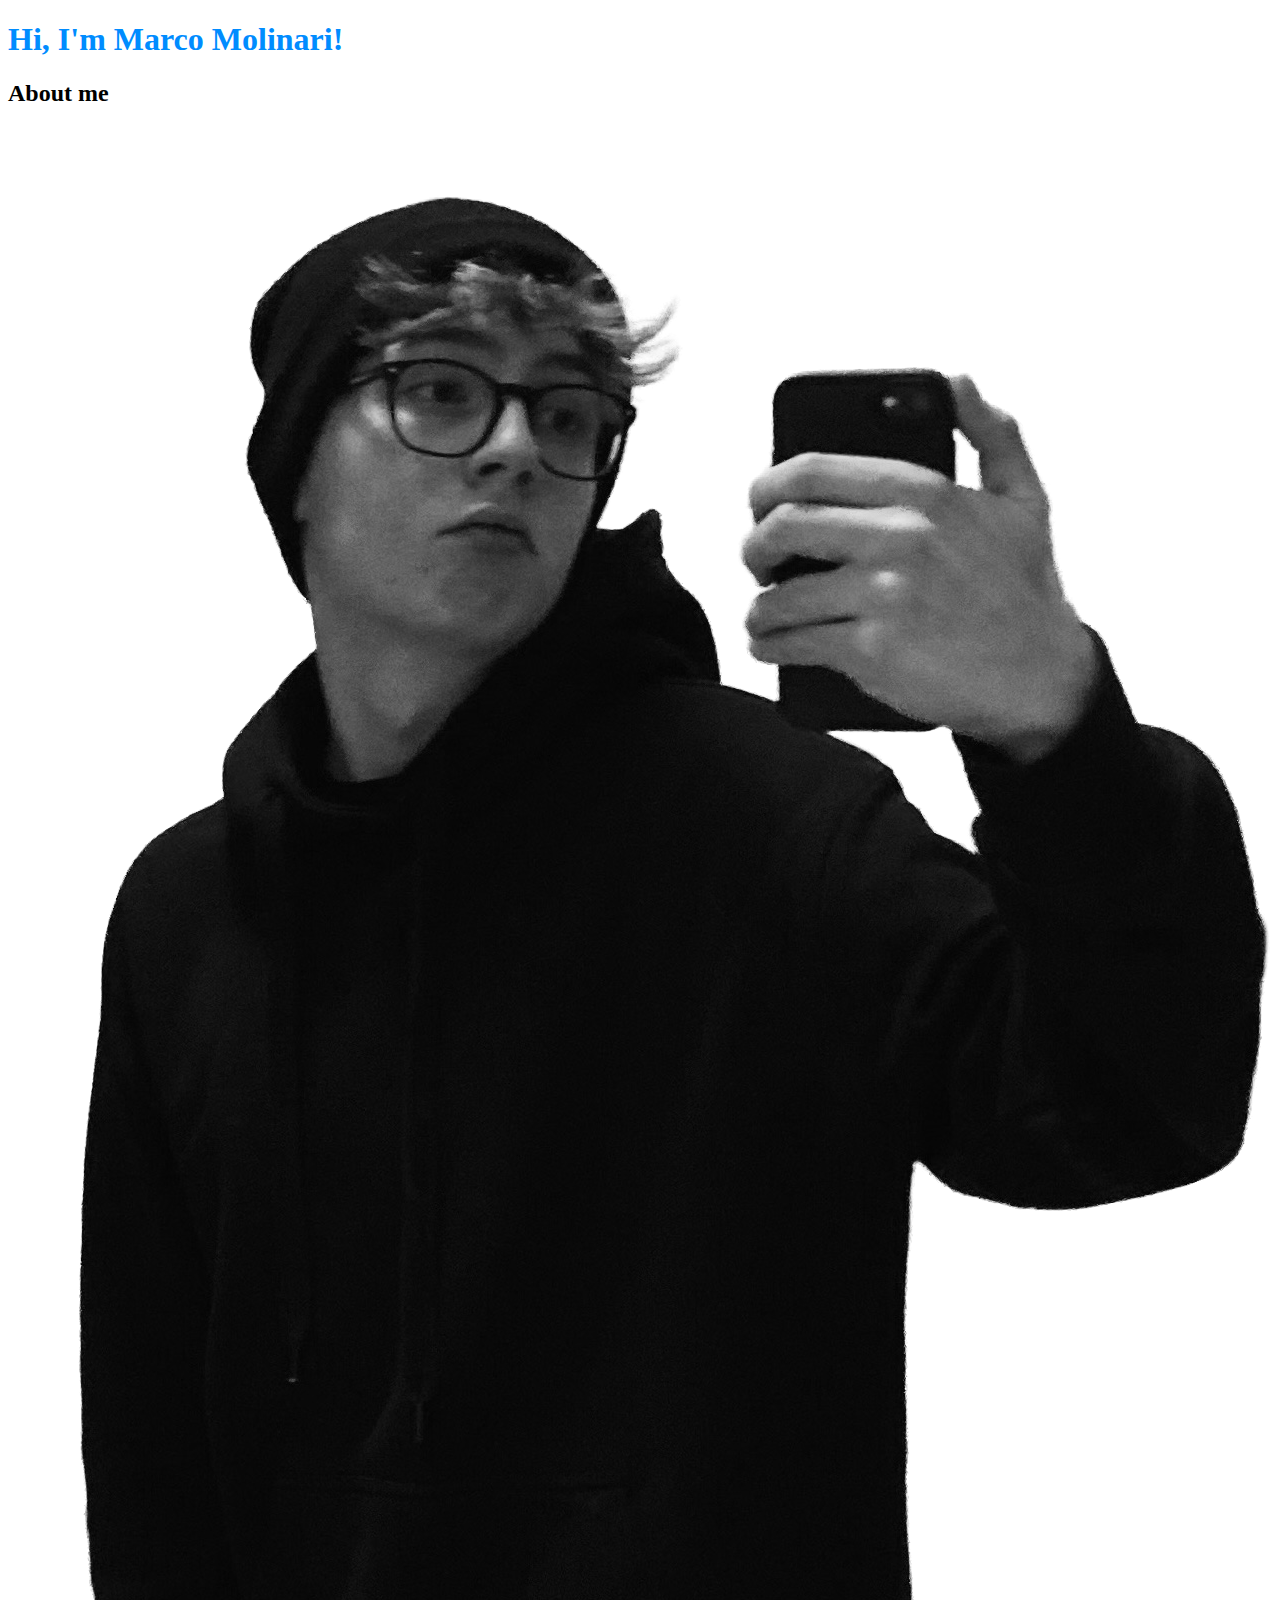
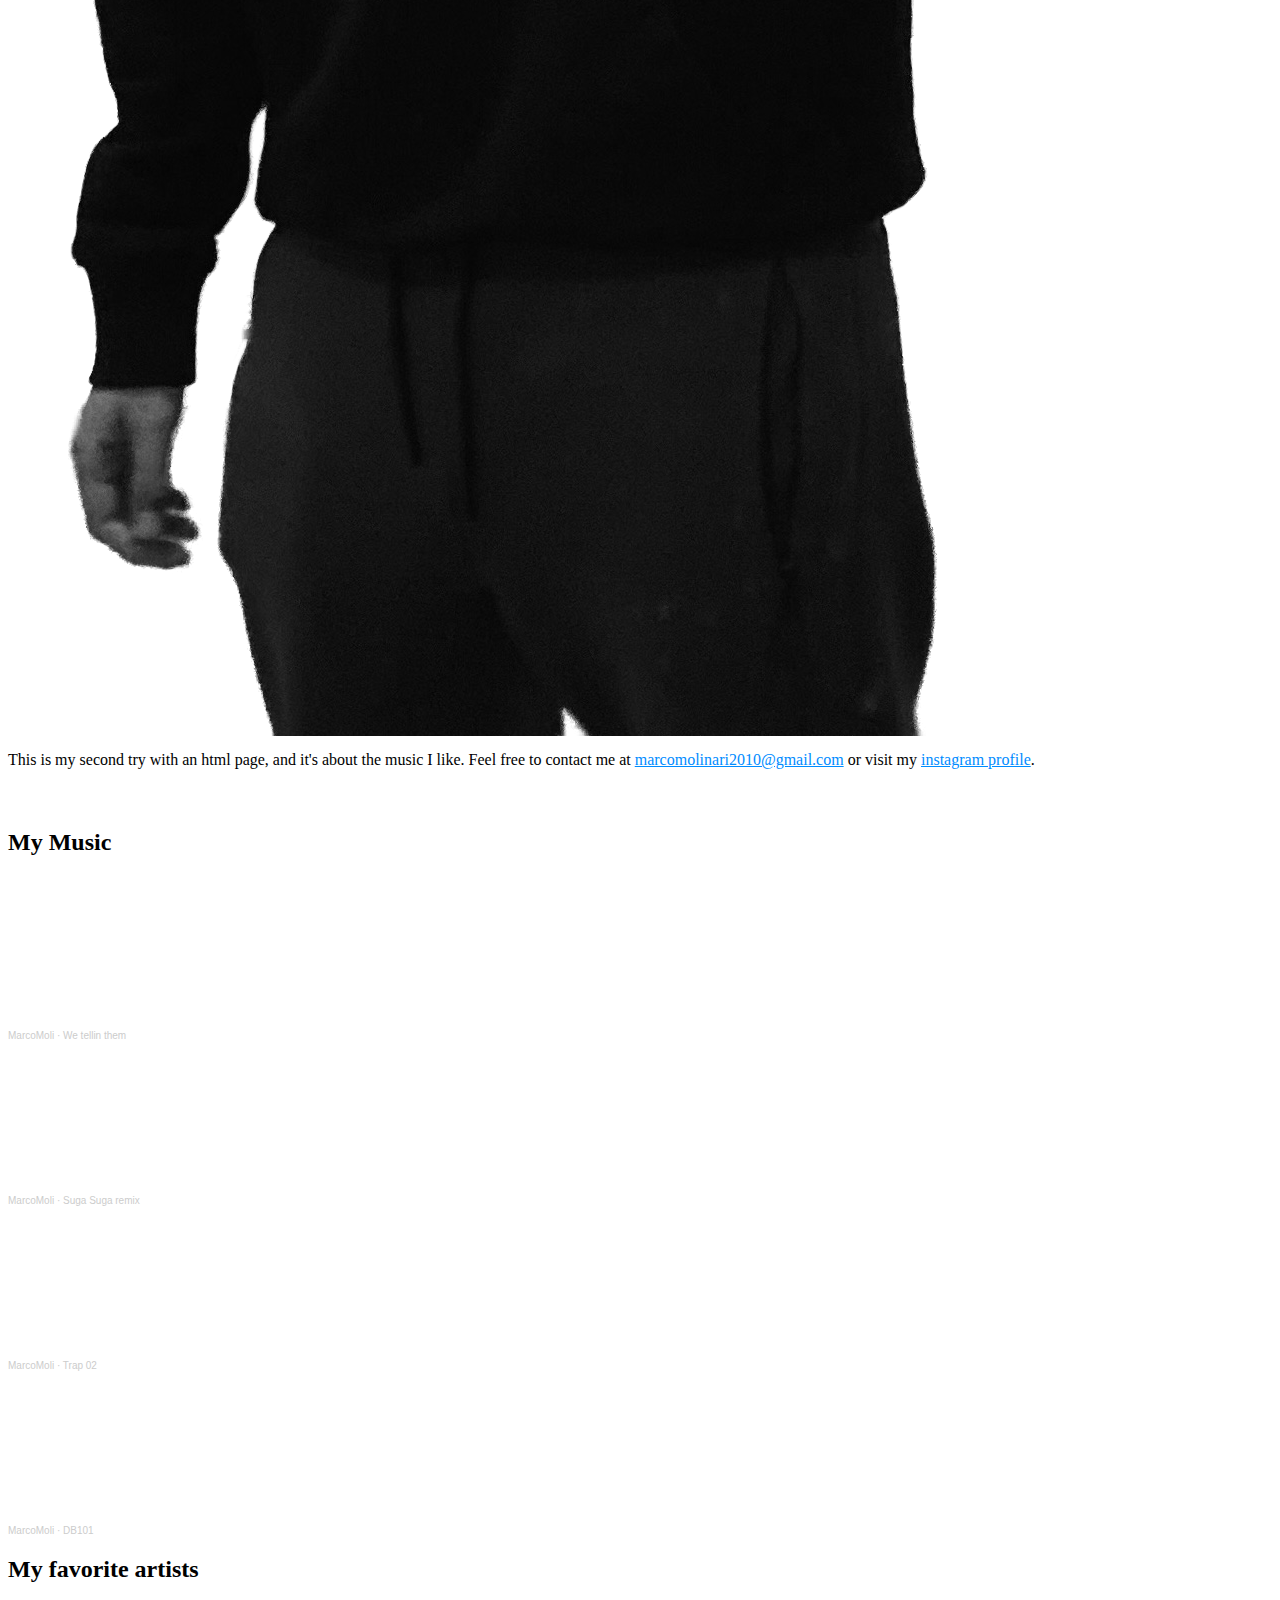
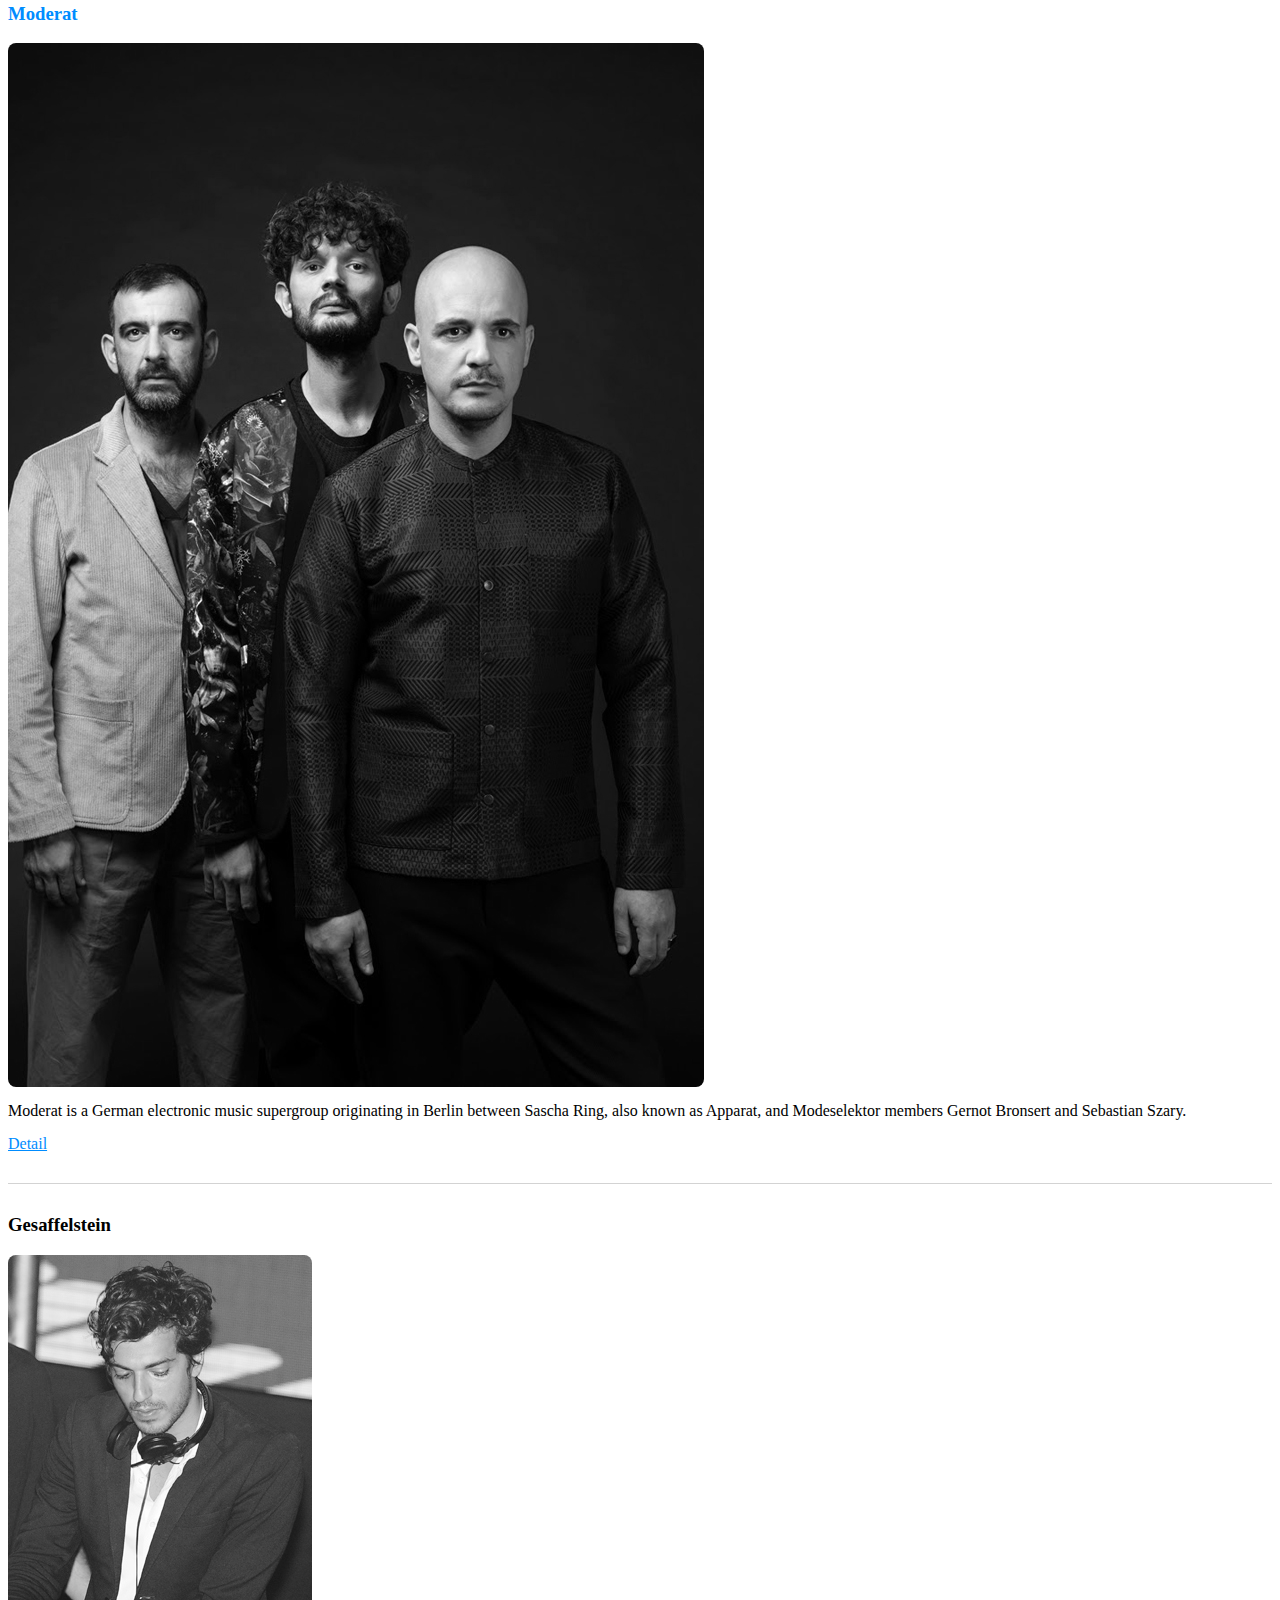
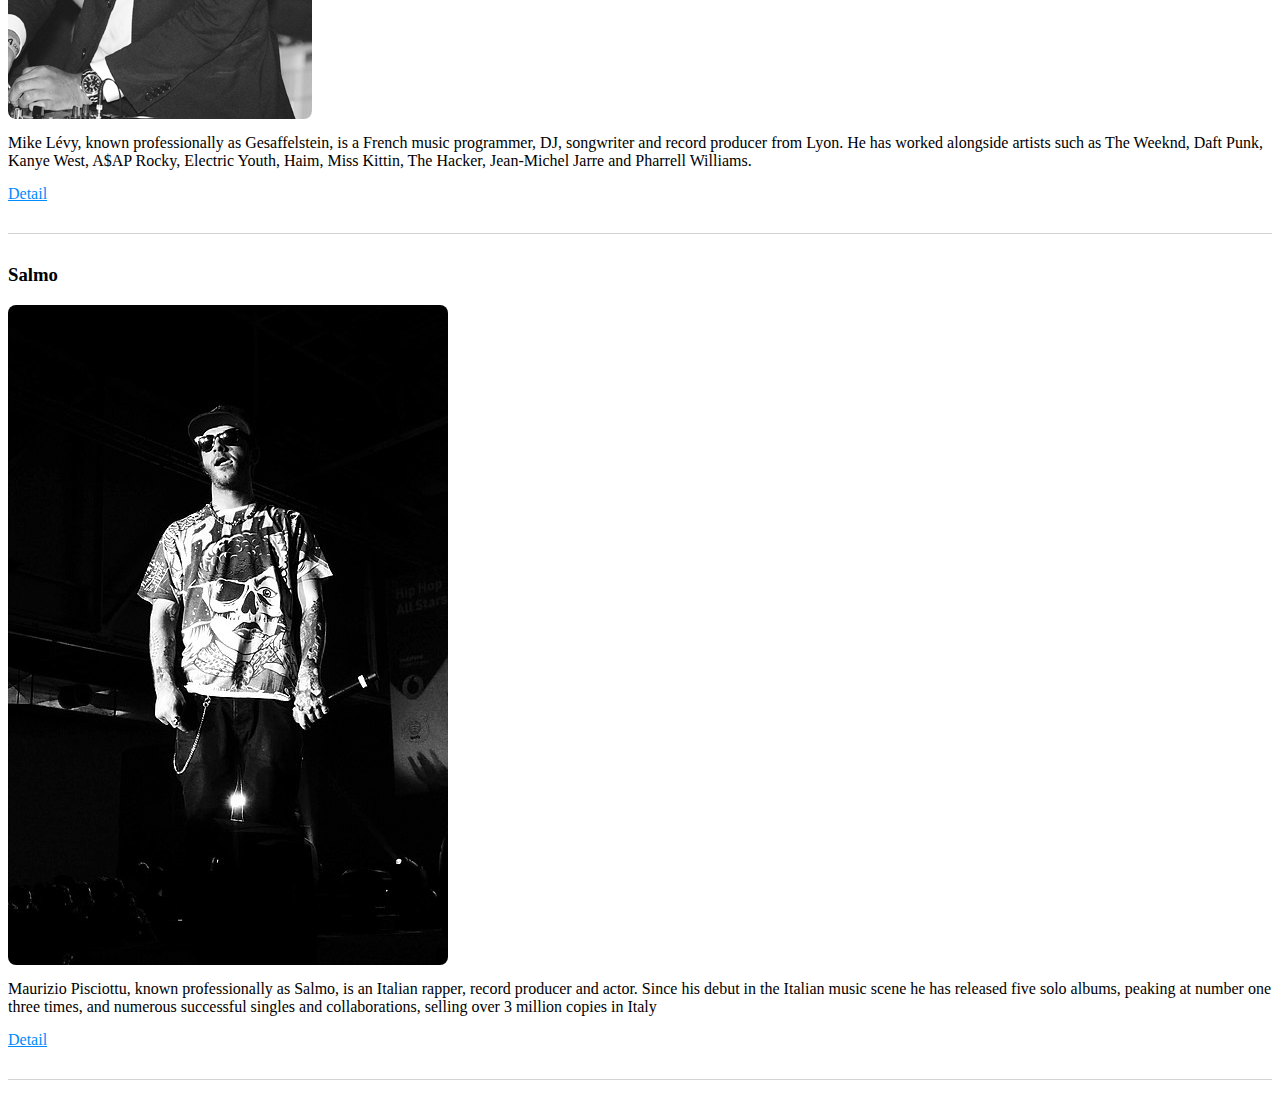
<file: index.html>
<!DOCTYPE html>
<html lang="en">
<head>
  <meta charset="UTF-8">
  <meta name="viewport" content="width=device-width, initial-scale=1.0">
  <title>Marco Molinari</title>
  <link href="https://cdn.jsdelivr.net/npm/bootstrap@5.3.2/dist/css/bootstrap.min.css" rel="stylesheet" integrity="sha384-T3c6CoIi6uLrA9TneNEoa7RxnatzjcDSCmG1MXxSR1GAsXEV/Dwwykc2MPK8M2HN" crossorigin="anonymous">
  <link rel="stylesheet" href="style.css">
</head>

<body>
  <div class="container" >
    <div class="row mb-4 mt-4">
      <div class="col">
        <h1>Hi, I'm Marco Molinari!</h1>
      </div>
    </div>
    <section class="mb-4">
      <div class="row mb-4">
        <div class="col">
          <h2>About me</h2>
      </div>
      </div>
      <div class="row">
        <div class="col-12 col-md-4" style="max-width: 400px;">
          <img src="images/IMG_7274.png" class="img-fluid" alt="marco molinari's picture">
        </div>
        <div class="col-12 col-md-8">
          <p id="introduction">
            This is my second try with an html page, and it's about the music I like. 
            Feel free to contact me at <a href="mailto:marcomolinari2010@gmail.com">marcomolinari2010@gmail.com</a> or visit my <a href="https://www.instagram.com/_marcomoli010/">instagram profile</a>.
          </p>
        </div>
      </div>
    </section>

    <section class="mb-4">
      <div class="row mb-4">
        <div class="col">
          <h2>My Music</h2>
        </div>
      </div>
      
      <div class="songs"></div>

    </section>

    <section class="mb-4 d-none">
      <div class="row mb-4">
        <div class="col">
          <h2>My favorite artists</h2>
        </div>
      </div>
      <div class="row">
        <div class="col">
          <div class="row artist">
            <div class="row">
              <div class="col">
                <h3 id="artist-main">Moderat</h3>
              </div>
            </div>
            <div class="row">
              <div class="col-12 col-md-4">
                <img class="img-fluid" src="./images/Moderat_MORE_LOVE_press_photo_Birgit_Kaulfuss.jpg" alt="Moderat image">
              </div>
              <div class="col-12 col-md-8">
                <p class="description">
                  Moderat is a German electronic music supergroup originating in Berlin between Sascha Ring, also known as Apparat, and Modeselektor members Gernot Bronsert and Sebastian Szary. 
                </p>
                <a href="https://en.wikipedia.org/wiki/Moderat">Detail</a>
              </div>
            </div>
          </div>

          <div class="artist">
            <div class="row">
              <div class="col">
                <h3>Gesaffelstein</h3>
              </div>
            </div>
            <div class="row">
              <div class="col-12 col-md-4">
                <img class="img-fluid" src="./images/Brodinski&Gesaffelstein_crop.jpg" alt="Gesaffelstein image">
              </div>
              <div class="col-12 col-md-8">
                <p class="description">
                  Mike Lévy, known professionally as Gesaffelstein, is a French music programmer, DJ, songwriter and record producer from Lyon. He has worked alongside artists such as The Weeknd, Daft Punk, Kanye West, A$AP Rocky, Electric Youth, Haim, Miss Kittin, The Hacker, Jean-Michel Jarre and Pharrell Williams.
                </p>
                <a href="https://en.wikipedia.org/wiki/Gesaffelstein">Detail</a>
              </div>
            </div>
          </div>

          <div class="artist">
            <div class="row">
              <div class="col">
                <h3>Salmo</h3>
              </div>  
            </div>  
            <div class="row">
              <div class="col-12 col-md-4">
                <img class="img-fluid" src="./images/Salmo_(13267007173).jpg" alt="Salmo image">
              </div>
              <div class="col-12 col-md-8">
                <p class="description">
                  Maurizio Pisciottu, known professionally as Salmo, is an Italian rapper, record producer and actor. Since his debut in the Italian music scene he has released five solo albums, peaking at number one three times, and numerous successful singles and collaborations, selling over 3 million copies in Italy
                </p>
                <a href="https://en.wikipedia.org/wiki/Salmo_(rapper)">Detail</a>
              </div>
            </div>
          </div>

          
        </div>
      </div>
    </section>
  </div>

  <script>
    // get list of songs from soundcloud

    const soundcloudUrl = 'https://soundcloud.com/marco-molinari-380237812/sets/trap-02';
    const soundcloudApiUrl = 'https://soundcloud.com/marco-molinari-380237812/sets/trap-02/tracks'; 
    const soundcloudApiKey = '2044774524';

    fetch(soundcloudApiUrl)
      .then(response => response.json())
      .then(data => console.log(data));

    const songsDiv = document.querySelector('.songs');
    const songTemplate = '<iframe width="100%" height="150" scrolling="no" frameborder="no" allow="autoplay" src="https://w.soundcloud.com/player/?url=https%3A//api.soundcloud.com/tracks/{trackId}&color=%23ff5500&auto_play=false&hide_related=false&show_comments=true&show_user=true&show_reposts=false&show_teaser=false&visual=false"></iframe><div style="font-size: 10px; color: #cccccc;line-break: anywhere;word-break: normal;overflow: hidden;white-space: nowrap;text-overflow: ellipsis; font-family: Interstate,Lucida Grande,Lucida Sans Unicode,Lucida Sans,Garuda,Verdana,Tahoma,sans-serif;font-weight: 100;"><a href="https://soundcloud.com/marco-molinari-380237812" title="MarcoMoli" target="_blank" style="color: #cccccc; text-decoration: none;">MarcoMoli</a> · <a href="https://soundcloud.com/marco-molinari-380237812/{title}" title="{title}" target="_blank" style="color: #cccccc; text-decoration: none;">{title}</a></div>'
    const songs = [
      {
        title: 'We tellin them',
        trackId: '2044774524',
      },
      {
        title: 'Suga Suga remix',
        trackId: '1975450711',
      },
      {
        title: 'Trap 02',
        trackId: '2039880388',
      },
      {
        title: 'DB101',
        trackId: '2046698680',
      },
    ]
    songs.forEach(song => {
      const songElement = document.createElement('div');
      songElement.innerHTML = songTemplate
        .replaceAll('{title}', song.title)
        .replaceAll('{trackId}', song.trackId);
      songsDiv.appendChild(songElement);
    });
  </script>

</body>
</html>
</file>
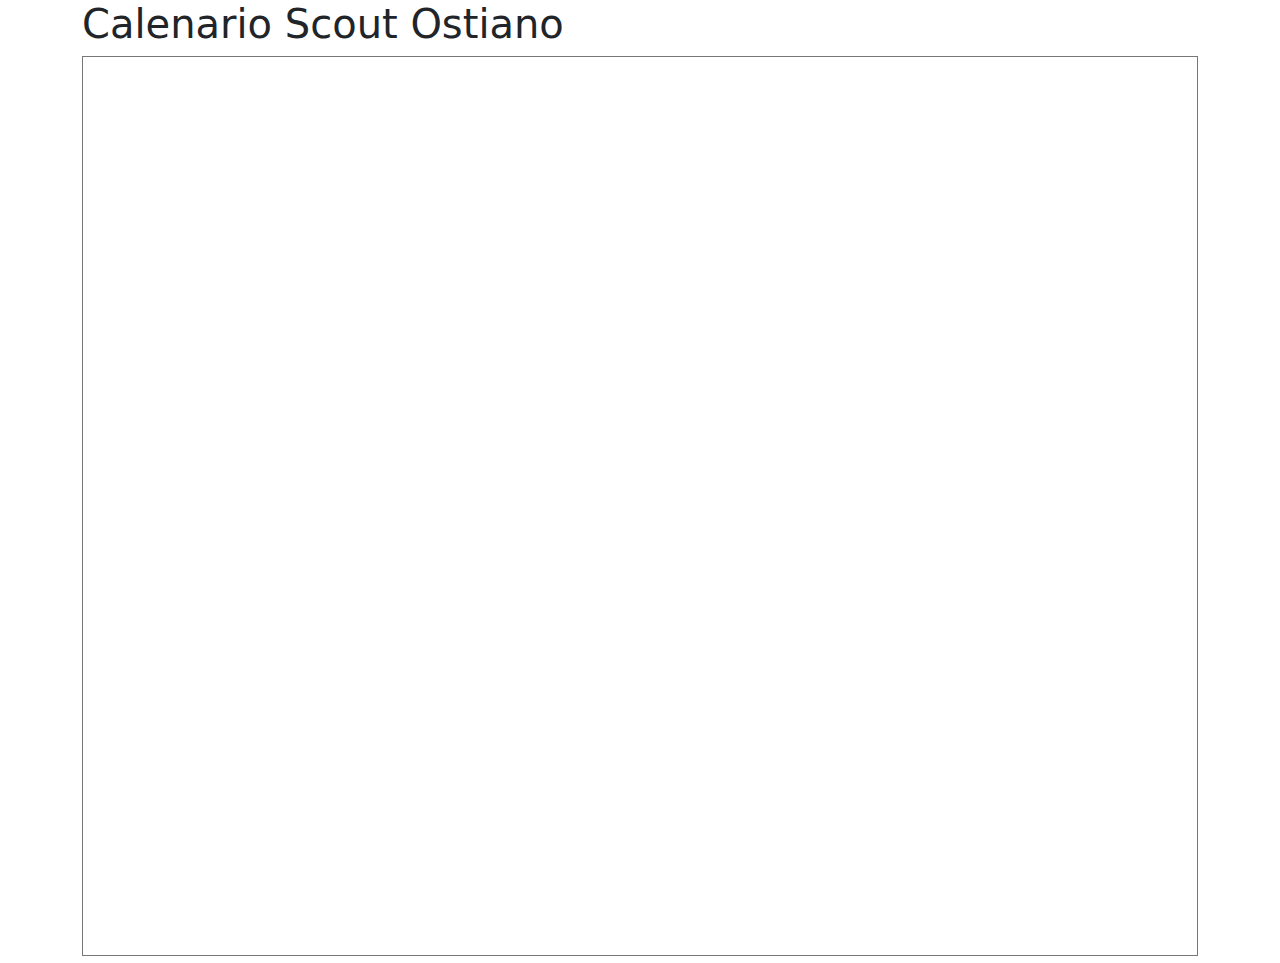
<file: scout.html>
<!doctype html>
<html lang="en">
  <head>
    <meta charset="utf-8">
    <meta name="viewport" content="width=device-width, initial-scale=1">
    <title>Scout Ostiano</title>
    <link href="https://cdn.jsdelivr.net/npm/bootstrap@5.3.3/dist/css/bootstrap.min.css" rel="stylesheet" integrity="sha384-QWTKZyjpPEjISv5WaRU9OFeRpok6YctnYmDr5pNlyT2bRjXh0JMhjY6hW+ALEwIH" crossorigin="anonymous">
  </head>
  <style>
    iframe {
      width: 100%;
      height: 100vh;
    }
  </style>
  <body>
    <div class="container">
      <h1>Calenario Scout Ostiano</h1>
      <iframe src="https://calendar.google.com/calendar/embed?height=600&wkst=2&ctz=Europe%2FRome&bgcolor=%23ffffff&mode=AGENDA&src=MDljMGIwNTViNzgwN2MxMDVjZDBjYzM5ZmJjZTJlZWMzZDUwYTMwZjFiMTc1N2UyMzZkNTUzYThkNmE1NmUxMkBncm91cC5jYWxlbmRhci5nb29nbGUuY29t&color=%230B8043" style="border:solid 1px #777" frameborder="0" scrolling="no"></iframe>
    </div>
    <script src="https://cdn.jsdelivr.net/npm/bootstrap@5.3.3/dist/js/bootstrap.bundle.min.js" integrity="sha384-YvpcrYf0tY3lHB60NNkmXc5s9fDVZLESaAA55NDzOxhy9GkcIdslK1eN7N6jIeHz" crossorigin="anonymous"></script>
  </body>
</html>
</file>
<file: style.css>
h1 {
  color: rgb(0, 140, 255);
}

p {
  margin: 0;
  padding: 0;
  margin-bottom: 15px;
} 

#introduction {
  margin-bottom: 60px;
}

#artist-main {
  color: rgb(0, 140, 255);
}

.artist {
  border-bottom: 1px solid lightgray;
  margin-bottom: 30px;
  padding-bottom: 30px;
}

a {
  color: rgb(0, 140, 255);
}

img {
  border-radius: 8px;
  display: block;
  margin-bottom: 15px;
  filter: grayscale(100%);
}
</file>
